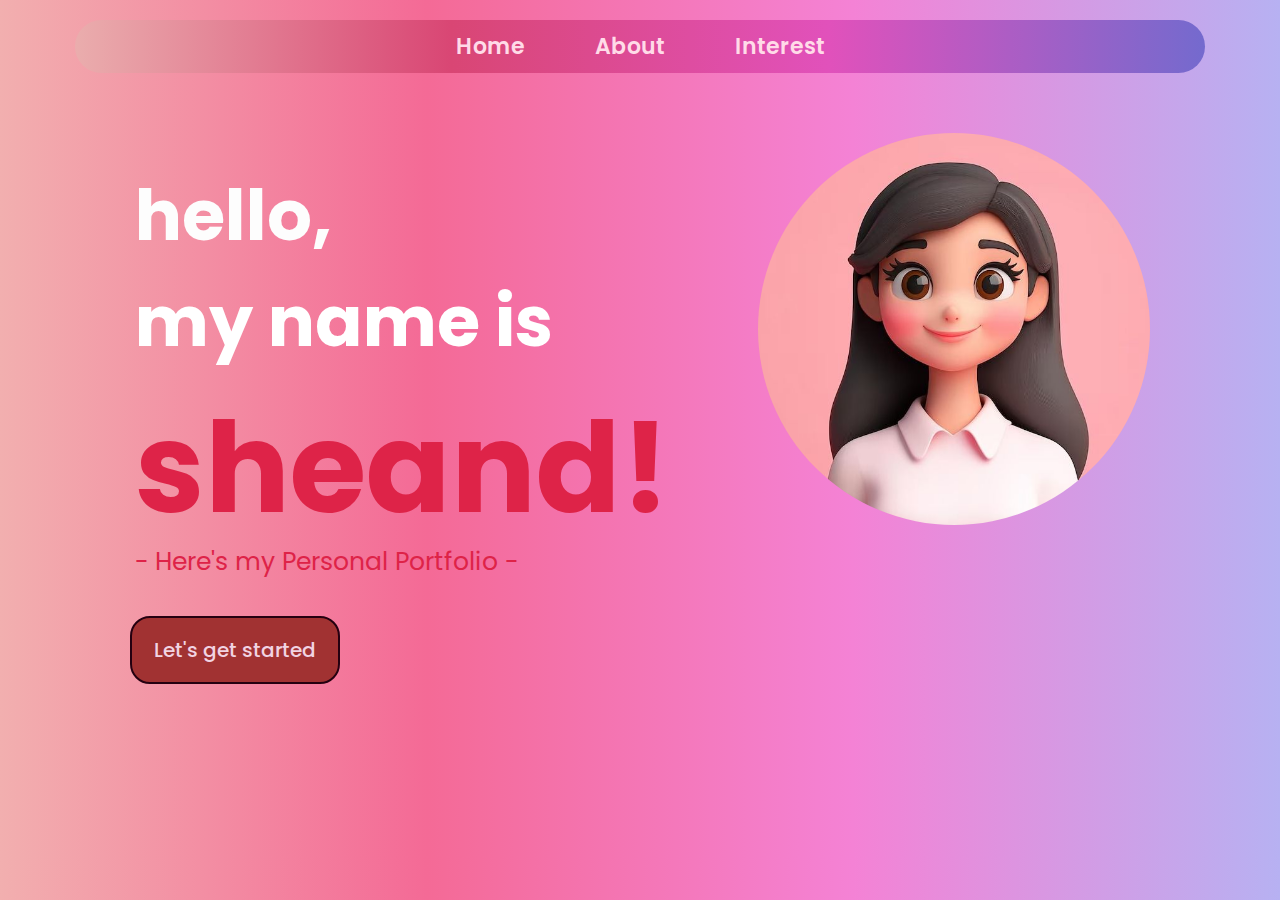
<file: index.html>
<!DOCTYPE html>
<html lang="en">
<head>
    <meta charset="UTF-8">
    <meta name="viewport" content="width=device-width, initial-scale=1.0">
    <title>Personal Portfolio</title>
    <link rel="icon" href="logo.png">
    <link rel="stylesheet" href="style.css">
    <link href='https://fonts.googleapis.com/css?family=Poppins' rel='stylesheet'>
</head>
<body>   

    <header>
        <nav>
            <ul class="nav1">
                <li><a href="index.html">Home</a></li>
                <li><a href="about.html">About</a></li>
                <li><a href="services.html">Interest</a></li>
            </ul>
        </nav>
    </header>

    <!--HOME-->

    <div class="container1">
        <img src="indexpic.jpg" alt="icon">
    <div class="details">
        <h1 style="color: rgb(253, 253, 253); font-size: 70px;">hello, <br><span style="color: rgb(255, 255, 255); font-size: 70px;"> my name is</span><br> <span style="color: rgb(222, 35, 72); font-size: 125px;">sheand!</span></h1>
        <p>- Here's my Personal Portfolio -</p>
    </div>

    <button class="btn"><a href="about.html">Let's get started</a></button>
</body>
</html>
</file>
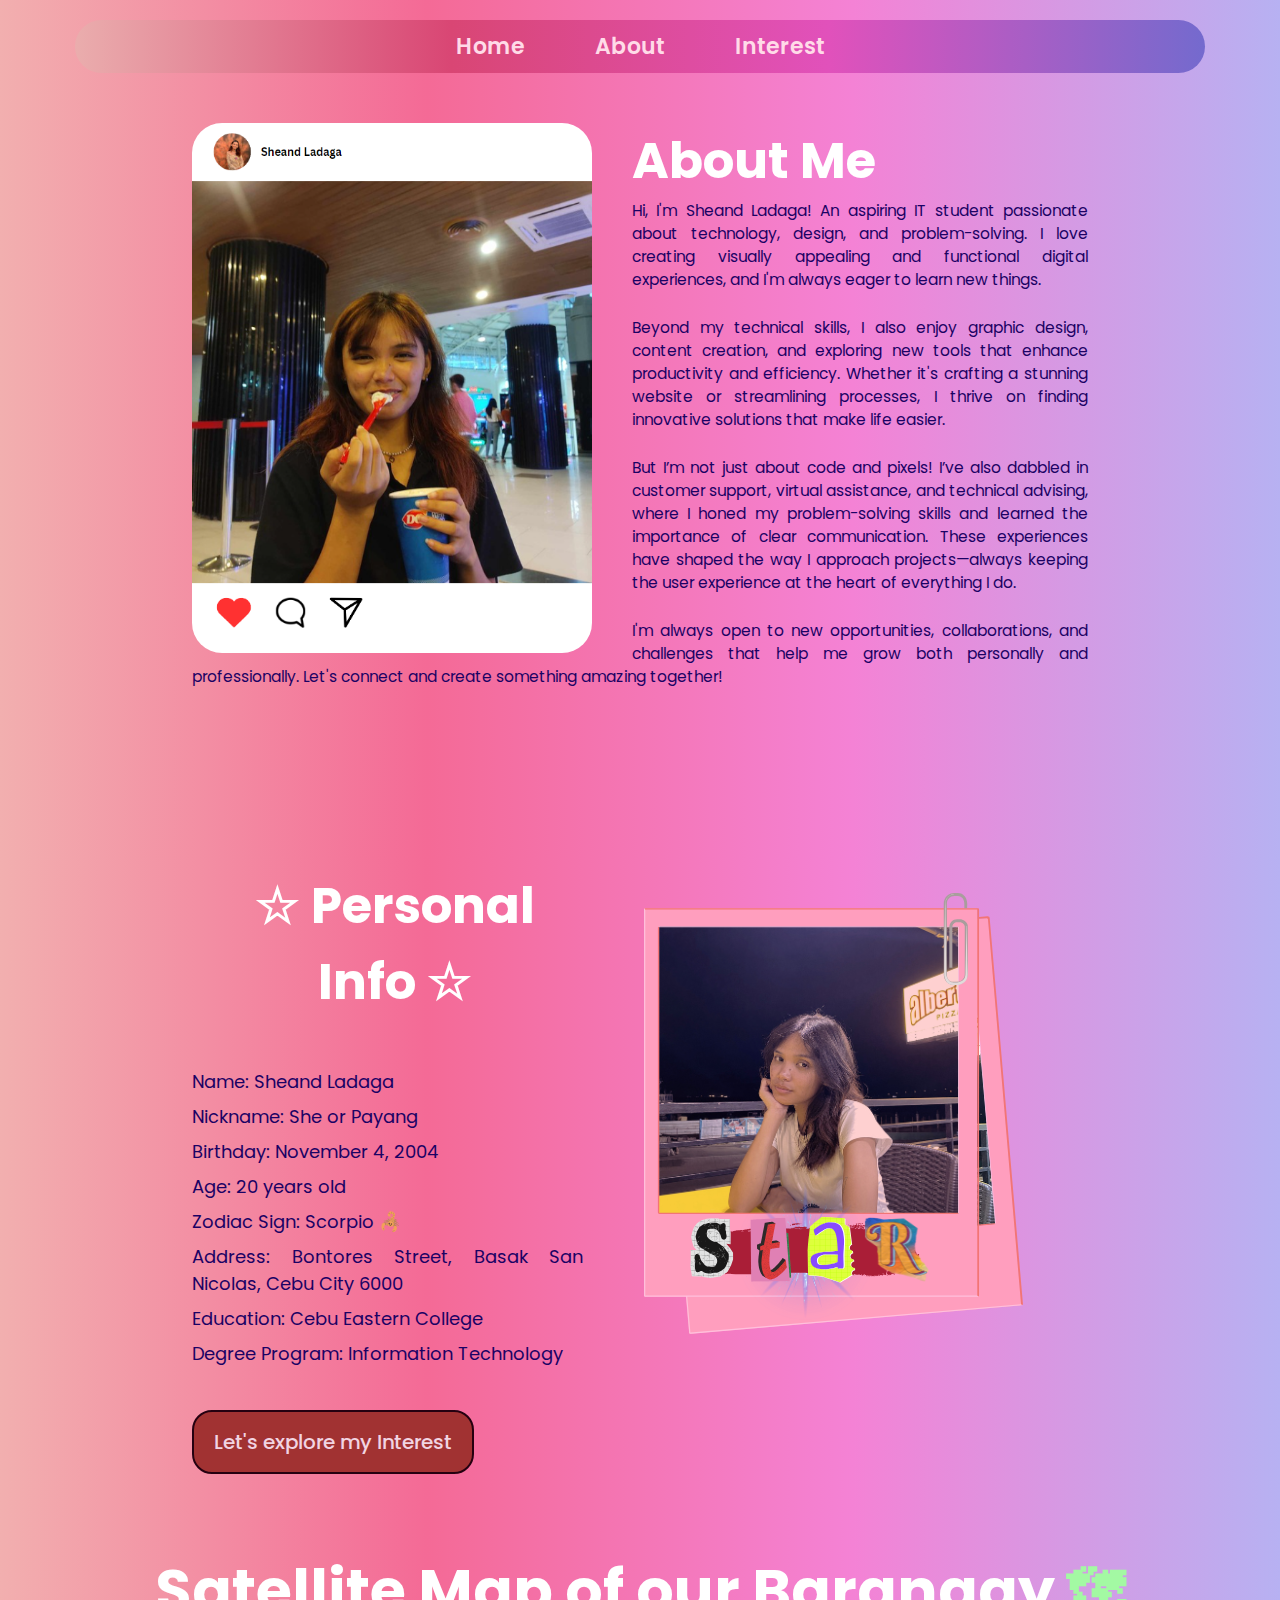
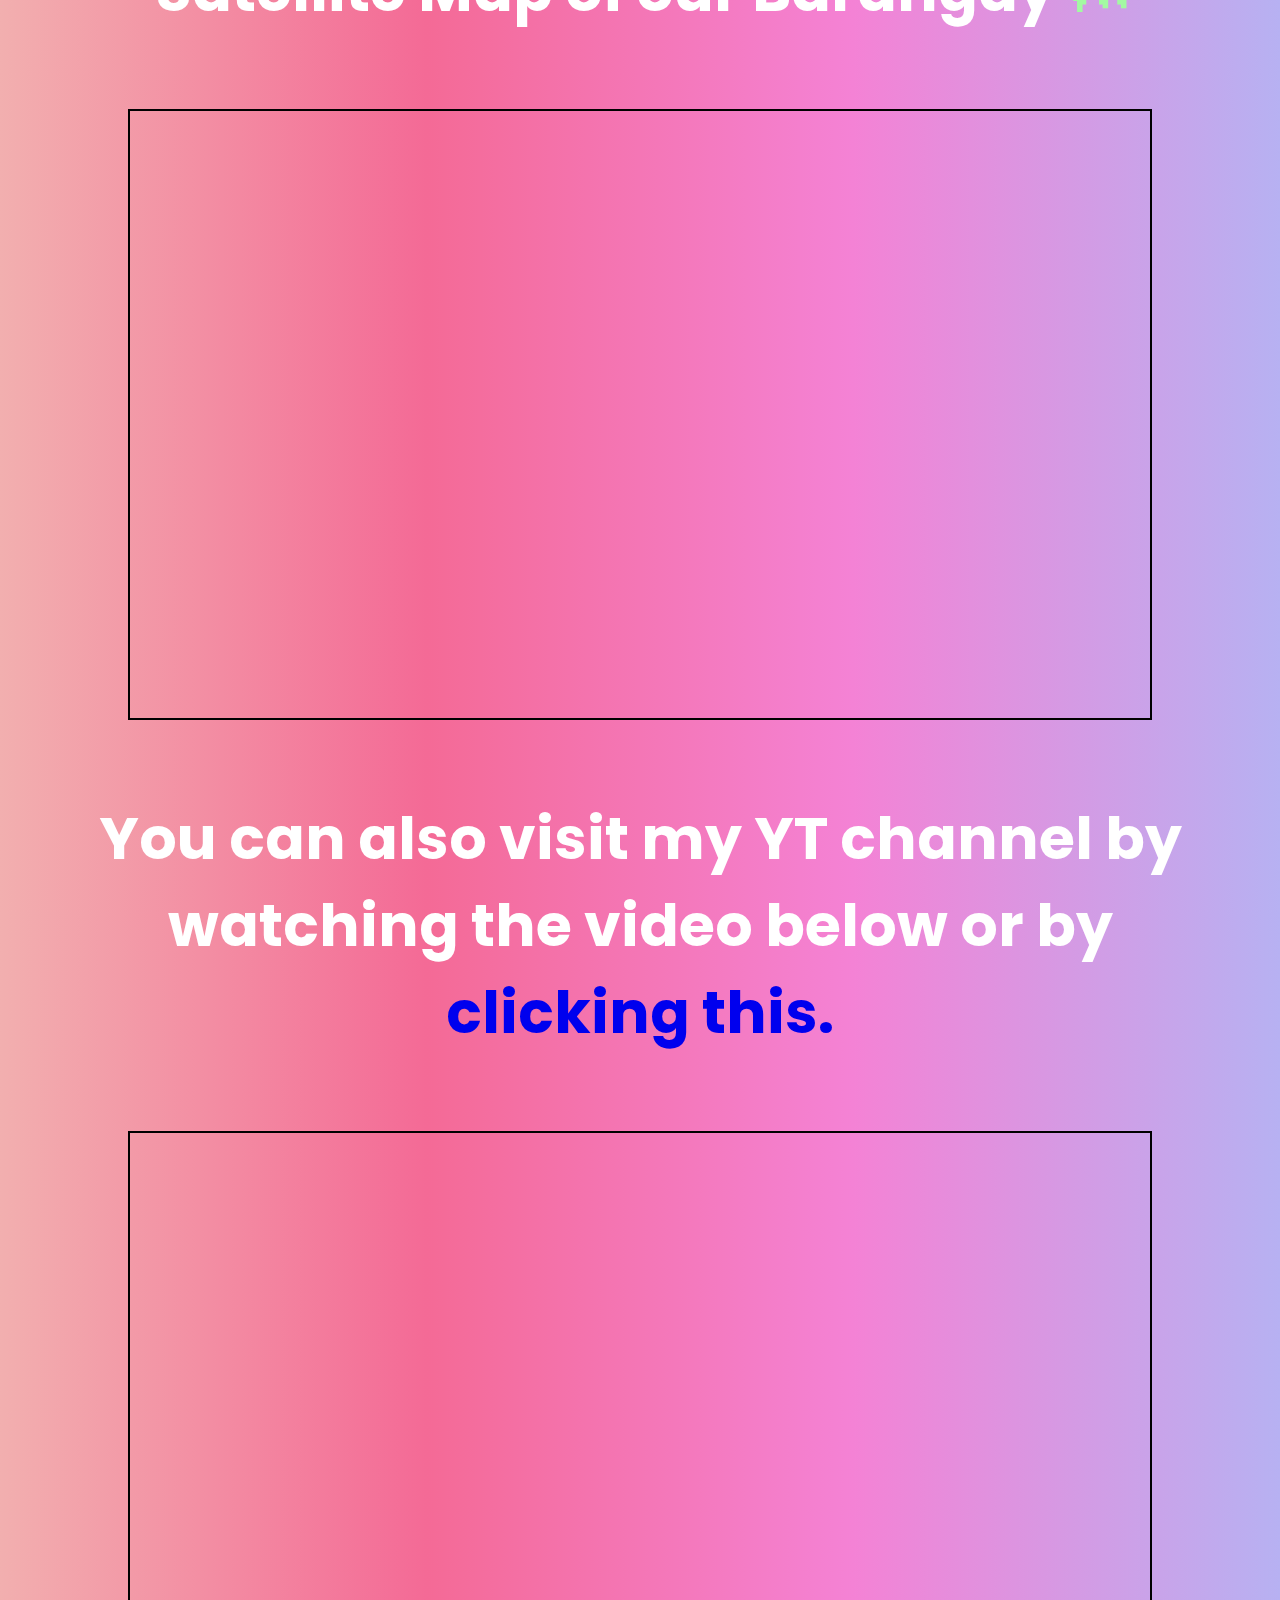
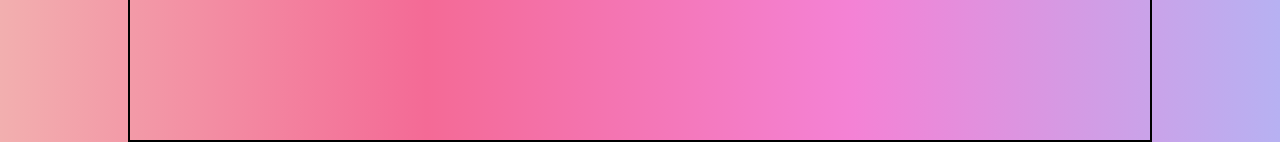
<file: about.html>
<!DOCTYPE html>
<html lang="en">
<head>
    <meta charset="UTF-8">
    <meta name="viewport" content="width=device-width, initial-scale=1.0">
    <title>Personal Portfolio</title>
    <link rel="icon" href="logo.png">
    <link rel="stylesheet" href="style.css">
    <link href='https://fonts.googleapis.com/css?family=Poppins' rel='stylesheet'>
</head>
<body>   

    <header>
        <nav>
            <ul class="nav1">
                <li><a href="index.html">Home</a></li>
                <li><a href="about.html">About</a></li>
                <li><a href="services.html">Interest</a></li>
            </ul>
        </nav>
    </header>

    <div class="container">
        <img src="insta.png" alt="photo">
        <div class="info">
            <h2 style="font-size: 50px;">About Me</h2>
            <p>Hi, I'm Sheand Ladaga! An aspiring IT student passionate about technology, design, and problem-solving. I love creating visually appealing and functional digital experiences, and I'm always eager to learn new things.</p>
            <br>
            <p>Beyond my technical skills, I also enjoy graphic design, content creation, and exploring new tools that enhance productivity and efficiency. Whether it's crafting a stunning website or streamlining processes, I thrive on finding innovative solutions that make life easier.
            </p>
            <br>
            <p>But I’m not just about code and pixels! I’ve also dabbled in customer support, virtual assistance, and technical advising, where I honed my problem-solving skills and learned the importance of clear communication. These experiences have shaped the way I approach projects—always keeping the user experience at the heart of everything I do.</p>
            <br>
            <p>I'm always open to new opportunities, collaborations, and challenges that help me grow both personally and professionally. Let's connect and create something amazing together!</p>
        </div>
    </div>


    <div class="container2">
        <img src="container2.png" alt="photo">
    <div class="info2">
        <h2><span>&#9734;</span> Personal Info <span>&#9734;</span></h2>
        <br>
        <ul>
            <li>Name: <span>Sheand Ladaga</span></li>
            <li>Nickname: <span>She or Payang</span></li>
            <li>Birthday: <span>November 4, 2004</span></li>
            <li>Age: <span>20 years old </span></li>
            <li>Zodiac Sign: <span>Scorpio &#129410;</span></li>
            <li>Address: <span>Bontores Street, Basak San Nicolas, Cebu City 6000</span></li>
            <li>Education: Cebu Eastern College</li>
            <li>Degree Program: Information Technology</li>
        </ul>
        <button class="btn1"><a href="services.html">Let's explore my Interest</a></button>
    </div>
    </div>

    <div class="iframe_text"><h3>Satellite Map of our Barangay <span style="color: rgb(163, 249, 163);">&#x1F5FA;</span></h3></div>
    <div class="iframe_map"><iframe width="100%" height="600" frameborder="0" scrolling="no" marginheight="0" marginwidth="0" src="https://maps.google.com/maps?width=100%25&amp;height=600&amp;hl=en&amp;q=Basak%20San%20Nicolas,%20Cebu%20City+(My%20Address)&amp;t=&amp;z=15&amp;ie=UTF8&amp;iwloc=B&amp;output=embed"><a href="https://www.gps.ie/collections/drones/"></a></iframe></div>
    <div class="iframe_yttext"><h3>You can also visit my YT channel by watching the video below or by <span><a href="https://www.youtube.com/@sheandladaga5533" style="text-decoration: none;">clicking this.</a></span></h3></div>
    <div class="iframe_yt"><iframe width="100%" height="600" src="https://www.youtube.com/embed/AWyC_Uu1ddQ" title="Untitled video" frameborder="0" allow="accelerometer; autoplay; clipboard-write; encrypted-media; gyroscope; picture-in-picture; web-share" referrerpolicy="strict-origin-when-cross-origin" allowfullscreen></iframe></div>
</body>
</html>
</file>
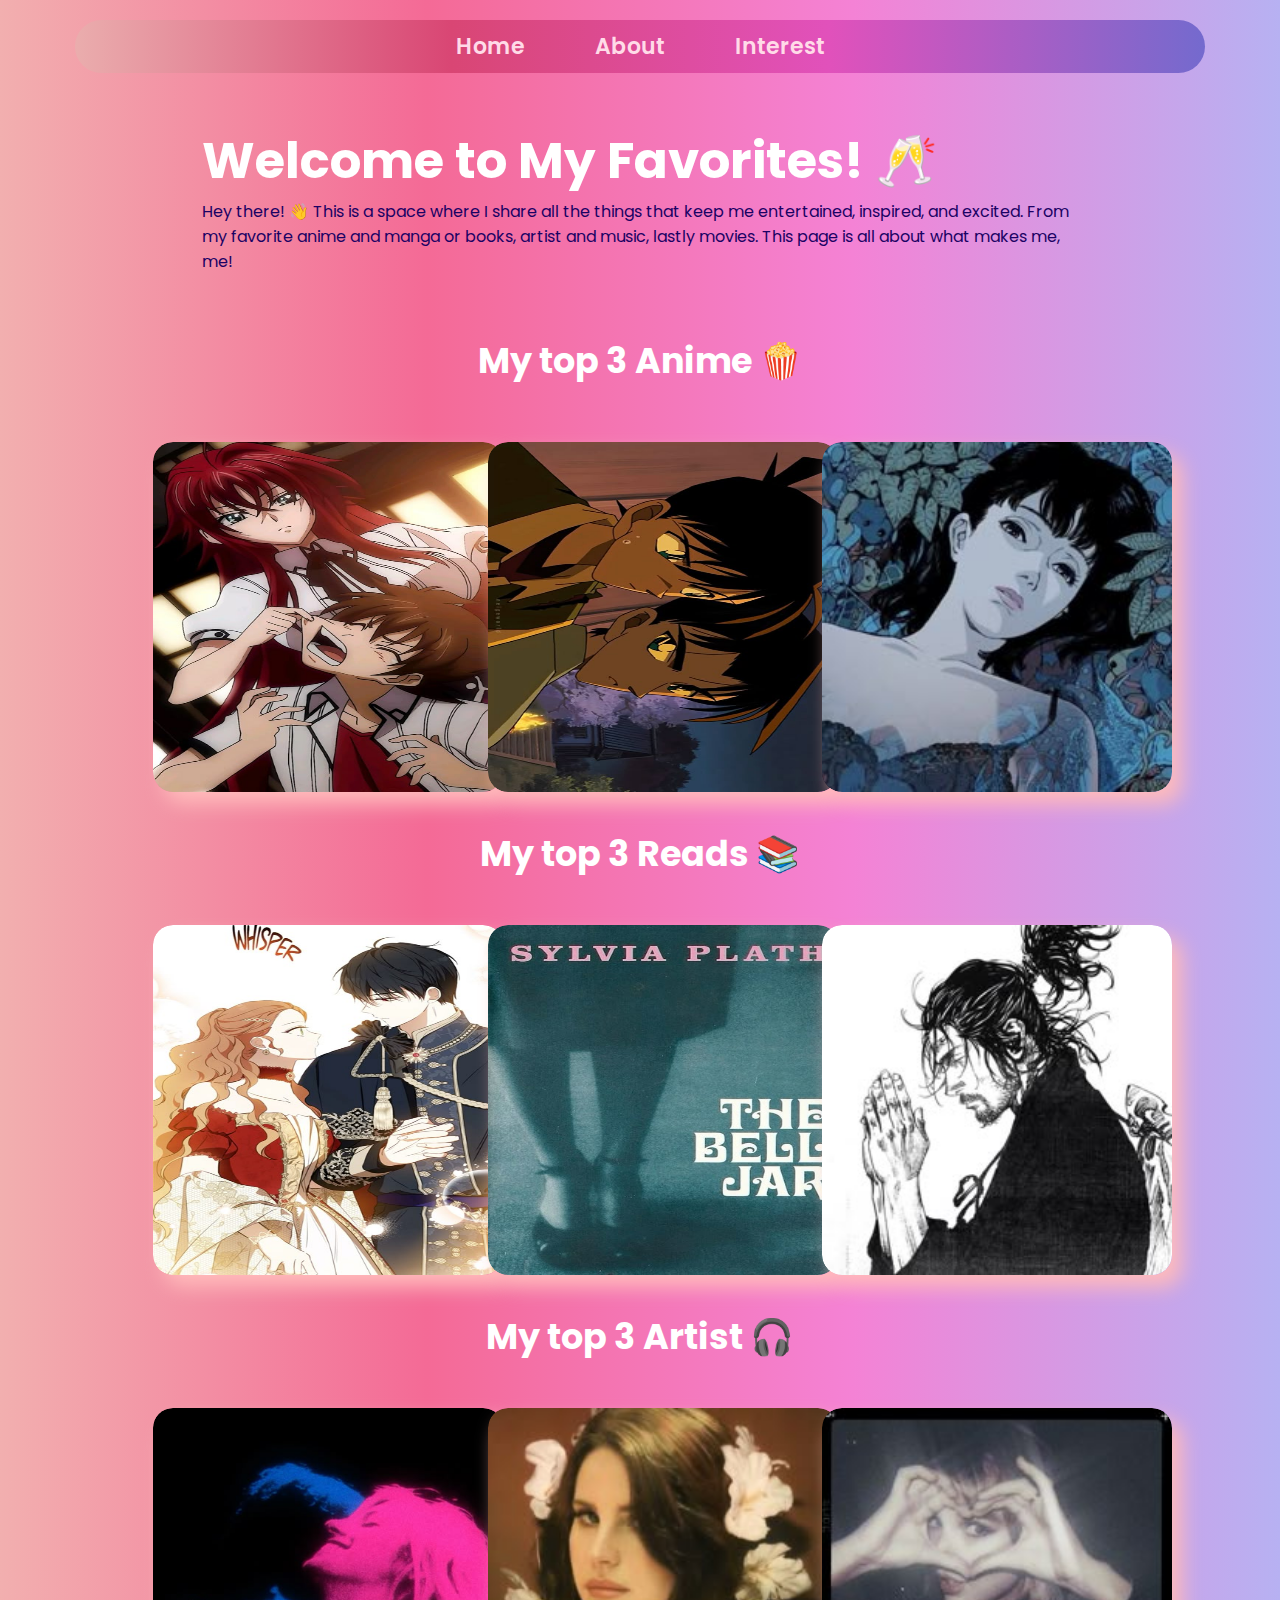
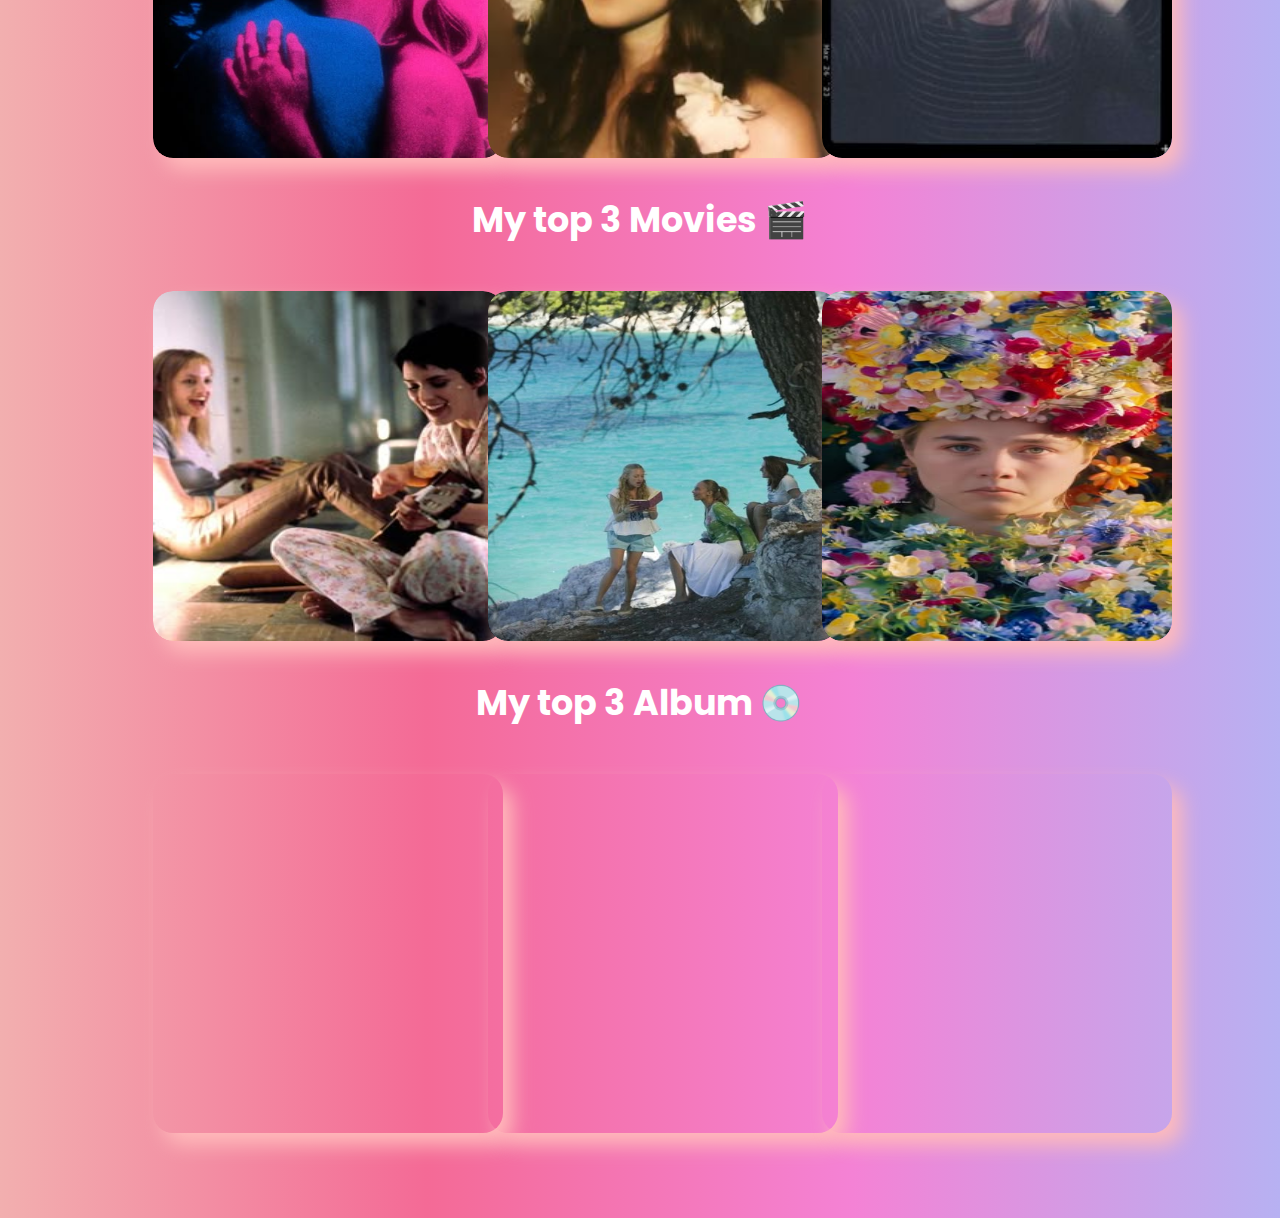
<file: services.html>
<!DOCTYPE html>
<html lang="en">
<head>
    <meta charset="UTF-8">
    <meta name="viewport" content="width=device-width, initial-scale=1.0">
    <title>Personal Portfolio</title>
    <link rel="icon" href="logo.png">
    <link rel="stylesheet" href="style.css">
    <link href='https://fonts.googleapis.com/css?family=Poppins' rel='stylesheet'>
</head>
<body>   

    <header>
        <nav>
            <ul class="nav1">
                <li><a href="index.html">Home</a></li>
                <li><a href="about.html">About</a></li>
                <li><a href="services.html">Interest</a></li>
            </ul>
        </nav>
    </header>

    <div class="intro">
        <h2>Welcome to My Favorites! &#x1F942;</h2>
    <p>Hey there! &#x1F44B;  This is a space where I share all the things that keep me entertained, inspired, and excited. From my favorite anime and manga or books, artist and music, lastly movies. This page is all about what makes me, me!</p>
    </div>
    
<!--Anime-->

    <div class="intro1">
        <h4>My top 3 Anime <span>&#127871;</span> </h4>
    </div>
    <div class="container3">
        <div class="wrapper">
            <div class="card_area">
                <div class="card">
                    <img src="dxd.jpg" alt="High School DxD">
                        <div class="overlay">
                            <h3>High School DxD <br> 2012</h3>
                            <p>creator ICHIEI ISHIBUMI</p>
                            <a href="https://www.youtube.com/watch?v=tYDDS0OzV_Q">Trailer</a>
                        </div>
                </div>

                <div class="card">
                    <img src="conan.jpg" alt="Detective Conan">
                        <div class="overlay">
                            <h3>Detective Conan<br> 1996</h3>
                            <p>creator  GOSHO AOYAMA</p>
                            <a href="https://www.youtube.com/watch?v=CVzIBHlH7Ec">Trailer</a>
                        </div>
            </div>

            <div class="card">
                <img src="perfect.jpg" alt="Perfect Blue">
                    <div class="overlay">
                        <h3>Perfect Blue<br> 1997</h3>
                        <p>creator SATOSHI KON</p>
                        <a href="https://www.youtube.com/watch?v=Olsdzqe2y9Y">Trailer</a>
                    </div>
        </div>
    </div>


    <!--Manga/Books-->


    <div class="intro1">
        <h4>My top 3 Reads <span>&#128218;</span></h4>
    </div>
    <div class="container4">
        <div class="wrapper2">
            <div class="card_area1">
                <div class="card1">
                    <img src="tia.jpg" alt="I'll Be The Matriarch in this Life">
                        <div class="overlay">
                            <h3 style="font-size: 16px;">I'll Be The Matriarch in this Life <br> 2022</h3>
                            <p>creator KIM RO AH</p>
                            <a href="https://tapas.io/series/i-shall-master-this-family/info">Read Now</a>
                        </div>
                </div>

                <div class="card1">
                    <img src="jar.jpg" alt="Bell Jar">
                        <div class="overlay">
                            <h3>The Bell Jar<br> 1963</h3>
                            <p>creator  SYLVIA PLATH</p>
                            <a href="The Bell Jar.pdf">Read Now</a>
                        </div>
            </div>

            <div class="card1">
                <img src="vagabond.jpg" alt="Vagabond">
                    <div class="overlay">
                        <h3>Vagabond<br> 1999</h3>
                        <p>creator TAKEHIKO INOUE</p>
                        <a href="https://readvagabond-manga.online/">Read Now</a>
                    </div>
        </div>
    </div>

    <!--Artist-->
    <div class="intro1">
        <h4>My top 3 Artist <span>&#127911;</span></h4>
    </div>
    <div class="container4">
        <div class="wrapper2">
            <div class="card_area1">
                <div class="card1">
                    <img src="tvgirl.jpg" alt="TV Girl">
                        <div class="overlay">
                            <h3>TV GIRL<br> 2010</h3>
                            <a href="https://www.youtube.com/channel/UCakexY9Khc2vKLgrf29svzQ">Listen Now</a>
                        </div>
                </div>

                <div class="card1">
                    <img src="lana.jpg" alt="Lana del Rey">
                        <div class="overlay">
                            <h3>LANA DEL REY<br> 2008</h3>
                            <a href="https://www.youtube.com/channel/UCqk3CdGN_j8IR9z4uBbVPSg">Listen Now</a>
                        </div>
            </div>

            <div class="card1">
                <img src="taylor.jpg" alt="Taylor Swift">
                    <div class="overlay">
                        <h3>TAYLOR SWIFT<br> 2006</h3>
                        <a href="https://www.youtube.com/channel/UCqECaJ8Gagnn7YCbPEzWH6g">Listen Now</a>
                    </div>
        </div>
    </div>


        
    <div class="intro1">
        <h4>My top 3 Movies <span>&#127916;</span></h4>
    </div>
    <div class="container4">
        <div class="wrapper2">
            <div class="card_area1">
                <div class="card1">
                    <a href=""></a><img src="girl.jpg" alt="Girl, Interrupted">
                        <div class="overlay">
                            <h3>Girl Interrupted<br> 1999</h3>
                            <a href="https://ww4.fmovies.co/film/girl-interrupted-7260/">Watch Now</a>
                        </div>
                </div>

                <div class="card1">
                    <img src="mia.jpg" alt="Mamma Mia">
                        <div class="overlay">
                            <h3>Mamma Mia!<br> 2008</h3>
                            <a href="https://ww4.fmovies.co/film/mamma-mia-2660/">Watch Now</a>
                        </div>
            </div>

            <div class="card1">
                <img src="midsommar.jpg" alt="midsommar">
                    <div class="overlay">
                        <h3>Midsommar<br> 2019</h3>
                        <a href="https://ww4.fmovies.co/film/midsommar-29274/">Watch Now</a>
                    </div>
        </div>
    </div>

    <div class="intro1">
        <h4>My top 3 Album <span>&#128191;</span></h4>
    </div>

    <div class="container4">
        <div class="wrapper2">
            <div class="card_area1">
                <div class="card1">
                    <iframe style="border-radius:12px" src="https://open.spotify.com/embed/album/5mGR6qKnpILzSzq1yyAUXk?utm_source=generator" width="100%" height="352" frameBorder="0" allowfullscreen="" allow="autoplay; clipboard-write; encrypted-media; fullscreen; picture-in-picture" loading="lazy"></iframe>
                </div>
            
                <div class="card1">
                    <iframe style="border-radius:12px" src="https://open.spotify.com/embed/album/1pzvBxYgT6OVwJLtHkrdQK?utm_source=generator" width="100%" height="352" frameBorder="0" allowfullscreen="" allow="autoplay; clipboard-write; encrypted-media; fullscreen; picture-in-picture" loading="lazy"></iframe>
            </div>

            <div class="card1">
                <iframe style="border-radius:12px" src="https://open.spotify.com/embed/album/47FHOJl9lhRuzBVQ2Cy9oQ?utm_source=generator" width="100%" height="352" frameBorder="0" allowfullscreen="" allow="autoplay; clipboard-write; encrypted-media; fullscreen; picture-in-picture" loading="lazy"></iframe>
        </div>
    </div>
</body>
</html>
</file>
<file: style.css>
@import url('https://fonts.googleapis.com/css2?family=Poppins:ital,wght@0,100;0,200;0,300;0,400;0,500;0,600;0,700;0,800;0,900;1,100;1,200;1,300;1,400;1,500;1,600;1,700;1,800;1,900&display=swap');

*{
    text-decoration: none;
    margin: 0;
    padding: 0;
    box-sizing: border-box;
    font-family: 'Poppins';
}
html, body{
    background-image: linear-gradient(to right,#f2afaf, #f46a96, #f482d5, #B7B1F2);
    height: 93vh;
    margin: 0;
}
nav{
    display: flex;
    align-items: center;
    justify-content: center;
    background-image: linear-gradient(to right,#eaadad, #d94674, #e151bb, #746ace);
    overflow: hidden;
    border-radius: 150px;
    margin-left: 75px;
    margin-right: 75px;
    margin-top: 20px;
}
.logo{
    margin-right: auto;
}
.logo a{
    display: flex;
    float: left;
    align-items: center;
}
.logo img{
    width: 25px;
    margin-left: 17px;
    padding-top: 15px 40px;
    margin-top: 5px;
    margin-bottom: 5px;
}
.logo p{
    margin-left: 10px;
}
.nav1 {
    display: flex;
    justify-content: center;
    align-items: center;
    flex-grow: 1;
}
.nav1 ul{
    list-style: none;
    padding: 0;
    margin: 0;
    display: flex;
    justify-content: center;
    align-items: center;
}
.nav1 li{
    padding: 5px 15px;
    font-size: 22px;
    font-weight: 250px;
    list-style: none;
}
.nav1 a{
    color: rgb(255, 219, 232);
    padding: 5px 20px;
    text-decoration: none;
    display: flex;
    align-items: center;
    font-weight: 550;
}
.nav1 a:hover{
    background-color: #9b1e46;
    border-radius: 50px;
    border-width: 50px;
    color: #ffffff;
}
.container1{
    padding: 10px 30px;
    margin-left: 100px;
    color: rgb(255, 212, 228);
}
.container1 img{
    float: right;
    top: -80vh;
    border-radius: 50%;
    margin-right: 100px;
    margin-top: 50px;
    width: 35%;
}
.details h1{
    margin-top: 80px; 
    margin-left: 5px;
}
.details p{
    margin-top: -20px;
    font-size: 25px;
    color: rgb(222, 35, 72);
    margin-left: 5px;
}
button{
    background-color: #fcdfdf;
    padding: 17px 22px;
    border-radius: 20px;
    margin-top: 35px;
    transition-duration: 0.4s;
    animation-timing-function: ease-in-out;
}
button a{
    color: #f1d4e2;
    text-decoration: none;
    font-size: 20px;
    font-weight: 500;
    transition: color 0.4s;
}
.btn{
    background-color: rgb(161, 50, 50) ;
    border: 2px solid #250010;
}
.btn:hover {
    background-color: #f0adc1;
}
.btn:hover a{
    color: #300101;
}
.container{
    margin: 50px auto;
    width: 70%;
    justify-content: center;
    align-items: center;
}
.container img{
    max-width: 400px;
    float: left;
    border-radius: 30px;
    margin-right: 40px;
}
.info{
    color: white;
}
.info h2{
    text-align: justify;
    text-justify: none;
}
.info p{
    font-size: 15.5px;
    text-align: justify;
    text-justify: none;
    color: rgb(27, 2, 100);
}
.btn1{
    float: left;
    top: -105px;
    padding: 15px 20px;
}
.btn1{
    background-color: rgb(161, 50, 50) ;
    border: 2px solid #250010;
}
.btn1:hover {
    background-color: #f0adc1;
}
.btn1:hover a{
    color: #300101;
}
.container2{
    margin: 180px auto;
    width: 70%;
    justify-content: center;
    align-items: center;
}
.info2 h2{
    margin: 15px;
    color: white;
    font-size: 50px;
    text-align: center;
    align-items: center;
}
.container2 img{
    max-width: 500px;
    float: right;
    margin-right: 5px;
}
.info2 li{
    list-style-type: none;
    margin-top: 8px;
    margin-bottom: 8px;
    text-align: justify;
    text-justify: none;
    font-size: 18px;
    color: rgb(27, 2, 100);
}
.iframe_map{
    margin: 65px auto;
    width: 80%;
    justify-content: center;
    align-items: center;
    border: 2px solid;
}
.iframe_text{
    font-size: 50px;
    text-align: center;
    color: white;
    margin: 75px;
}
.iframe_text h3 {
    margin: 75px;
}
.iframe_yttext{
    font-size: 50px;
    text-align: center;
    color: white;
    margin: 75px;
}
.iframe_yttext {
    margin: 75px;
}
.iframe_yt{
    margin: 65px auto;
    width: 80%;
    justify-content: center;
    align-items: center;
    border: 2px solid;
}
.intro {
    margin: 50px auto;
    width: 70%;
    justify-content: center;
    align-items: center;
    padding: 0 10px;
}
.intro h2{
    color: white;
    font-size: 50px;
}
.intro p{
    color: rgb(27, 2, 100);
    font-size: 16px;
}
.intro1{
    display: flex;
    justify-content: center;
    align-items: center;
    text-align: center;
    padding: 10px 0; 
}
h4 {
    color: white;
    margin: auto;
    width: 70%;
    justify-content: center;
    align-items: center;
    font-size: 35px;
}
.container3{
    padding: 10px 0px;
}
.wrapper{
    padding: 10px 10%;
}
.card_area{
    display: grid;
    margin: 25px;
    grid-gap: 30px;
    grid-template-columns: repeat(auto-fit, minmax(250px, 1fr));
}
.card{
    position: relative;
    box-shadow: 10px 12px 20px rgb(255, 187, 187);
    border-radius: 20px;
    width: 350px;
    overflow: hidden;
}
.card img {
    height: 350px;
    width: 350px;
    display: block;
    border-radius: 20px;
    transition: transform 0.5s;
}
.overlay{
    height: 0;
    width: 100%;
    display: flex;
    position: absolute;
    align-items: center;
    justify-content: center;
    flex-direction: column;
    text-align: center;
    font-size: 14px;
    overflow: hidden;
    transition: height 0.5s;
    padding: 0 10px;
    left: 0;
    bottom: 0;
    border-radius: 20px;
    background: linear-gradient(transparent, #f1d4e2 60%)
}
.overlay h3{
    margin-top: 55%;
    margin-bottom: 7px;
    font-size: 20px;
    font-weight: 400;
    letter-spacing: 2px;
}
.overlay a{
    margin-top: 10px;
    font-size: 15px;
    text-decoration: none;
    dominant-baseline: 400;
    color: white;
    border-radius: 10px;
    text-align: center;
    padding: 5px 15px;
    background: #f1d4e2;
    background-color: rgb(161, 50, 50) ;
    border: 2px solid #250010;
}
.card:hover img{
    transform: scale(1.5);
}
.card:hover .overlay{
    height: 100%;
}
.container4{
    padding: 10px 0px;
}
.wrapper1{
    padding: 10px 10%;
}
.card_area1{
    display: grid;
    margin: 25px;
    grid-gap: 30px;
    grid-template-columns: repeat(auto-fit, minmax(250px, 1fr));
}
.card1{
    position: relative;
    box-shadow: 10px 12px 20px rgb(255, 187, 187);
    border-radius: 20px;
    width: 350px;
    overflow: hidden;
}
.card1 img {
    height: 350px;
    width: 350px;
    display: block;
    border-radius: 20px;
    transition: transform 0.5s;
}

.card1:hover img{
    transform: scale(1.5);
}
.card1:hover .overlay{
    height: 100%;
}
.introduction {
    margin: 30px auto;
    width: 70%;
    justify-content: center;
    align-items: center;
    padding: 0 10px;
}
.introduction h5{
    color: white;
    font-size: 15px;
}
</file>
